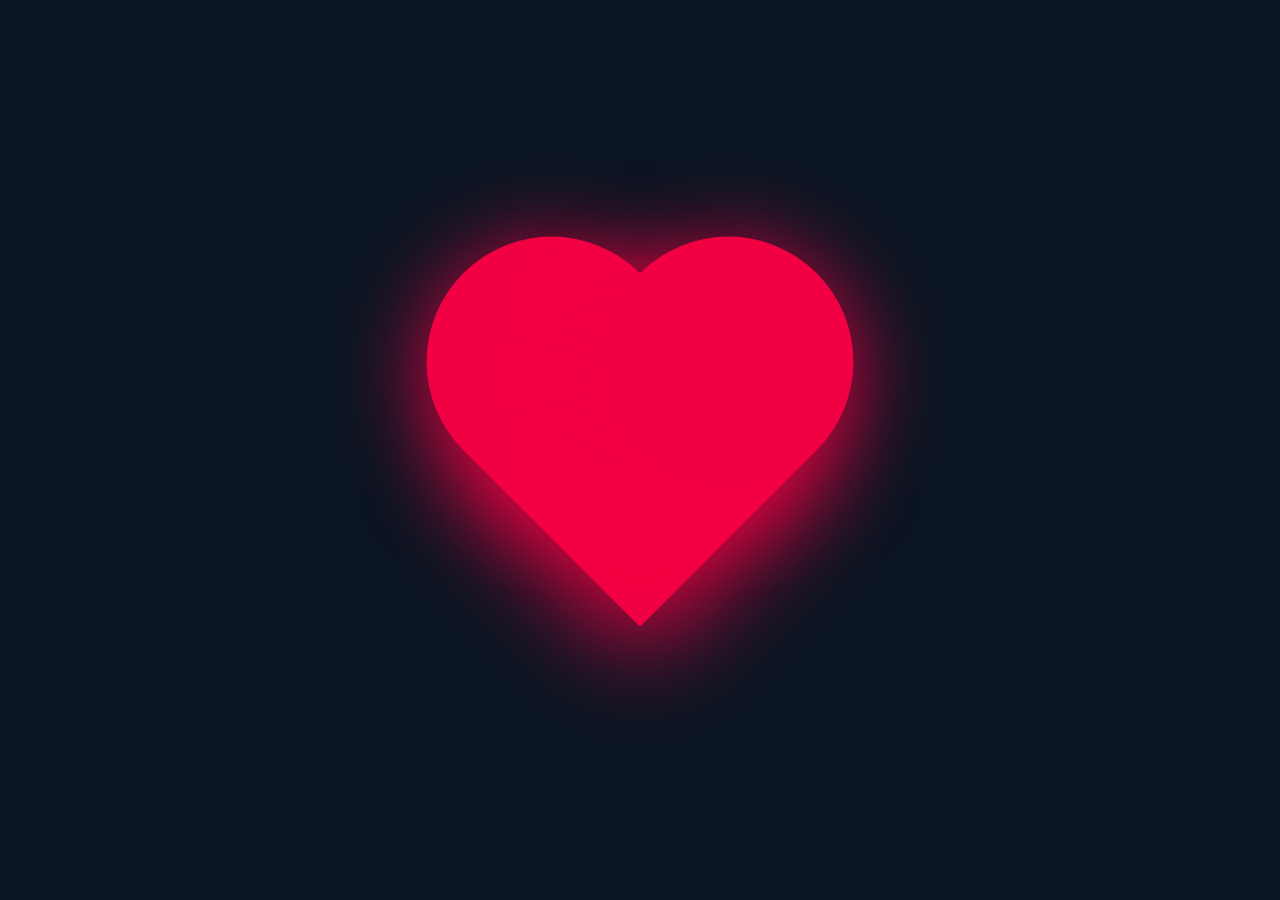
<file: index.html>
<!DOCTYPE html>
<html>
    <head>
        <title>Bắn tim bùm chíu</title>
        <link rel="stylesheet" type="text/css" href="style.css" />
    </head>

    <body>
        <div class="my_heart"></div>
    </body>
</html>
</file>
<file: style.css>
body{
    margin: 0;
    padding: 0;
    min-height: 100vh;
    display: flex;
    align-items: center;
    justify-content: center;
    background: #0b1522;
}

.my_heart{
    height: 250px;
    width: 250px;
    background: #f20044;
    position: relative;
    transform: rotate(-45deg);
    box-shadow: -20px 20px 100px #f20044;
    animation: heart_beat 0.5s linear infinite;
}

.my_heart:before{
    content: "";
    position: absolute;
    height: 250px;
    width: 250px;
    background: #f20044;
    top: -50%;
    border-radius: 250px;
    box-shadow: -10px 10px 90px #f20044;
}

.my_heart:after{
    content: "";
    position: absolute;
    height: 250px;
    width: 250px;
    background: #f20044;
    right: -50%;
    border-radius: 250px;
    box-shadow: -10px 10px 90px #f20044;
}

@keyframes heart_beat {
    0%{
        transform: rotate(-45deg) scale(1.1);
    }
    50%{
        transform: rotate(-45deg) scale(1.0);
    }
    100%{
        transform: rotate(-45deg) scale(0.9);
    }
}
</file>
